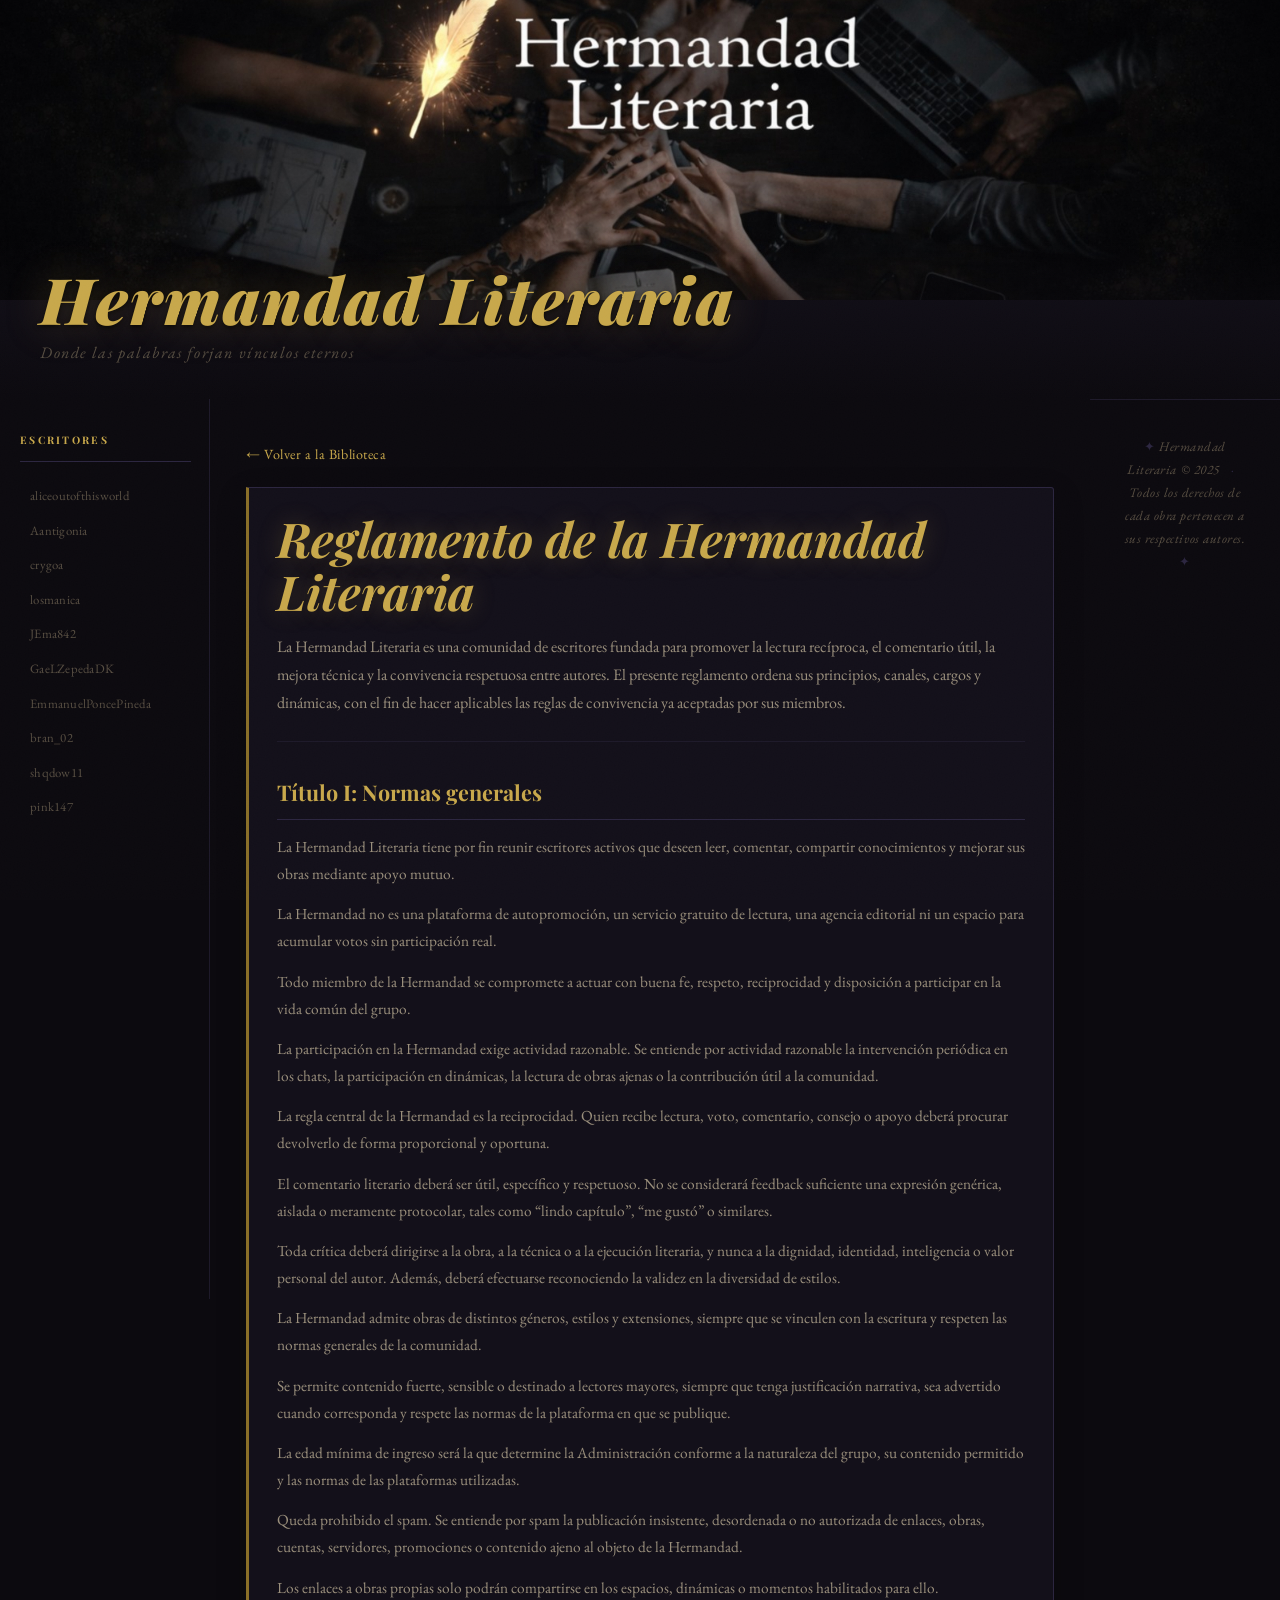
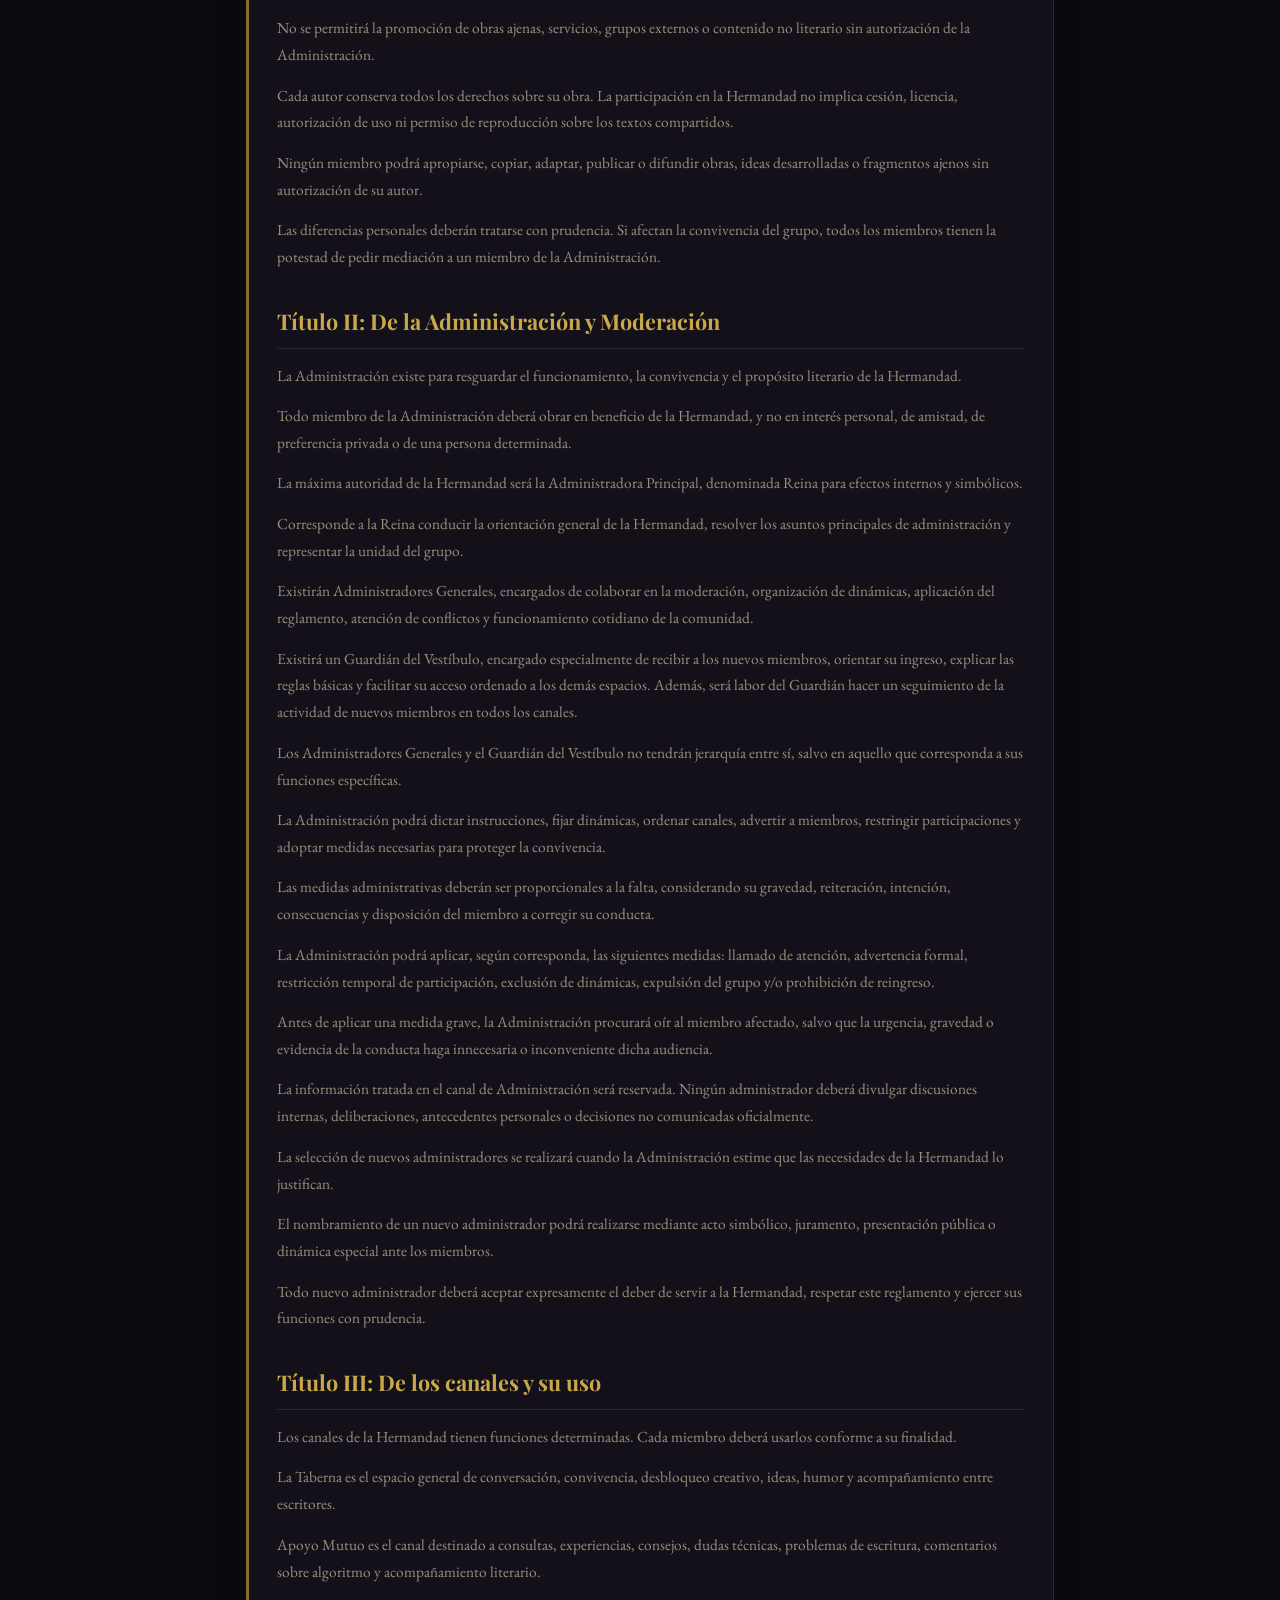
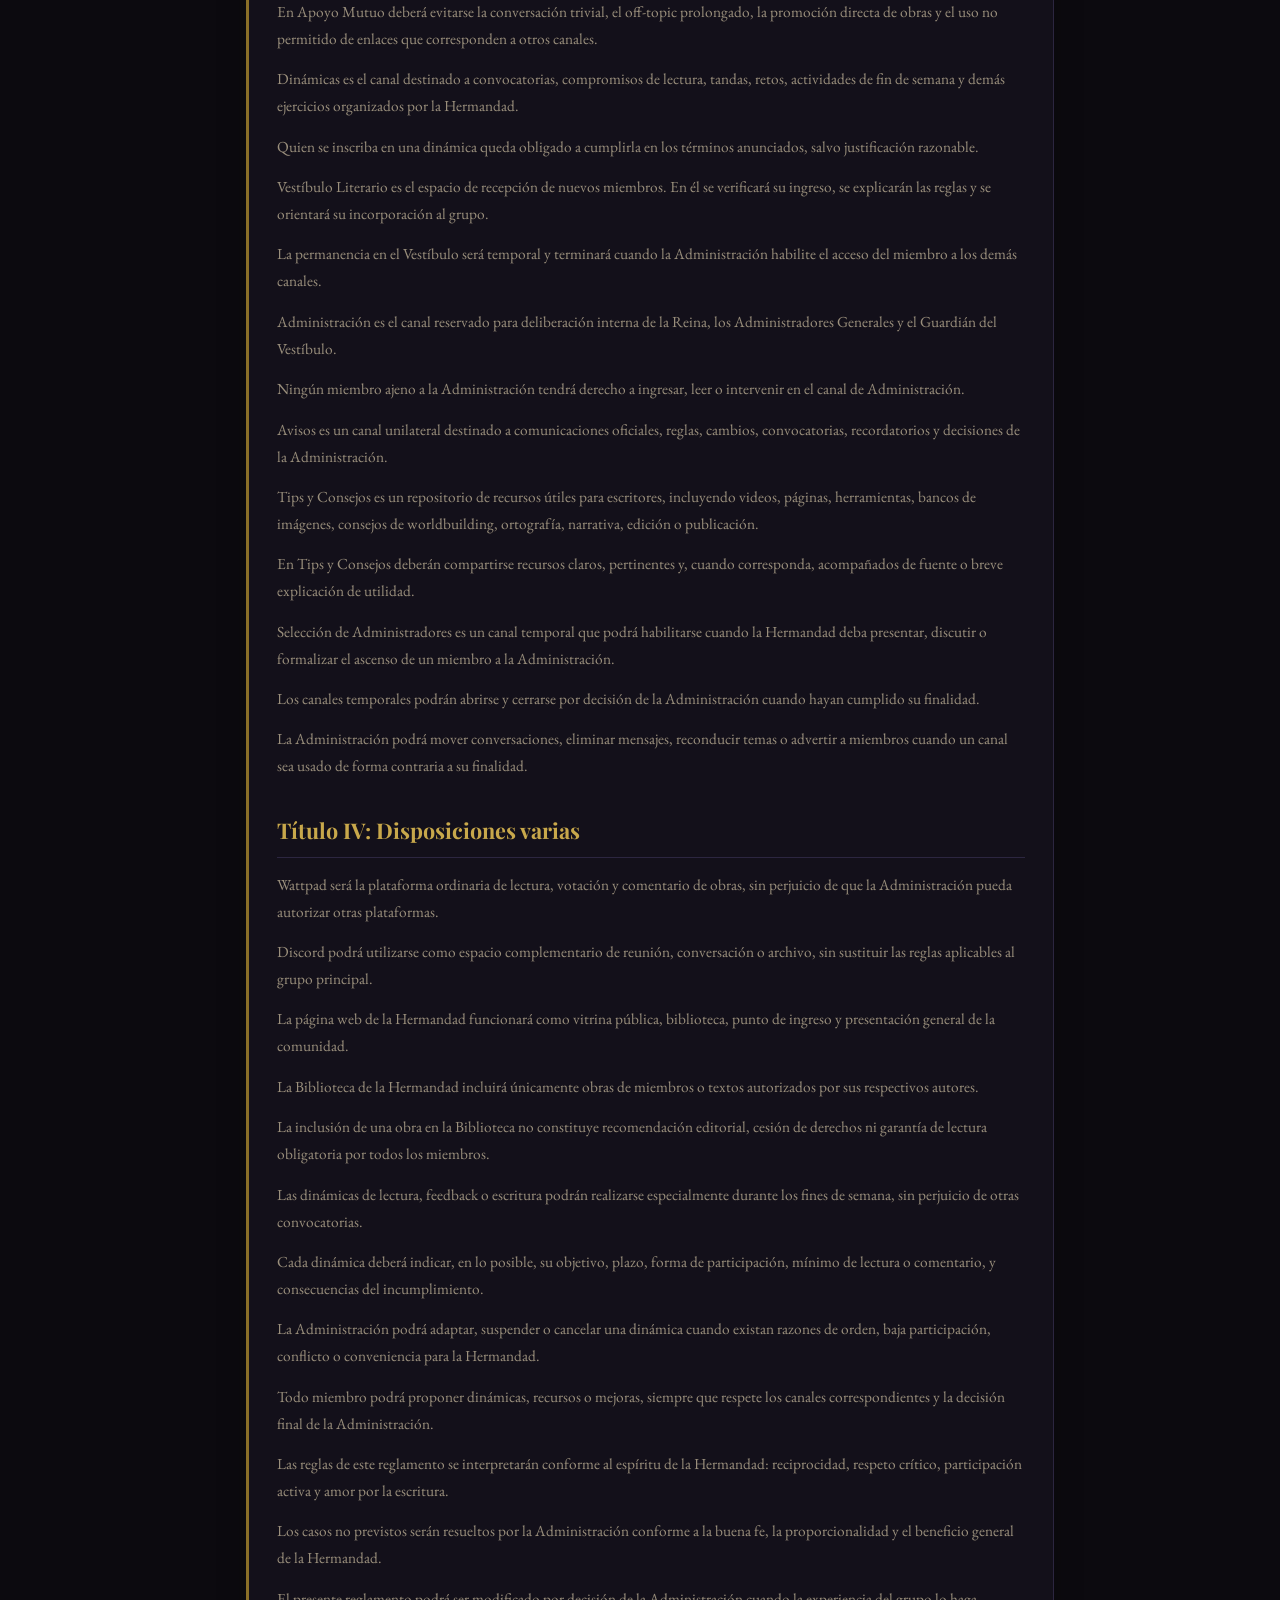
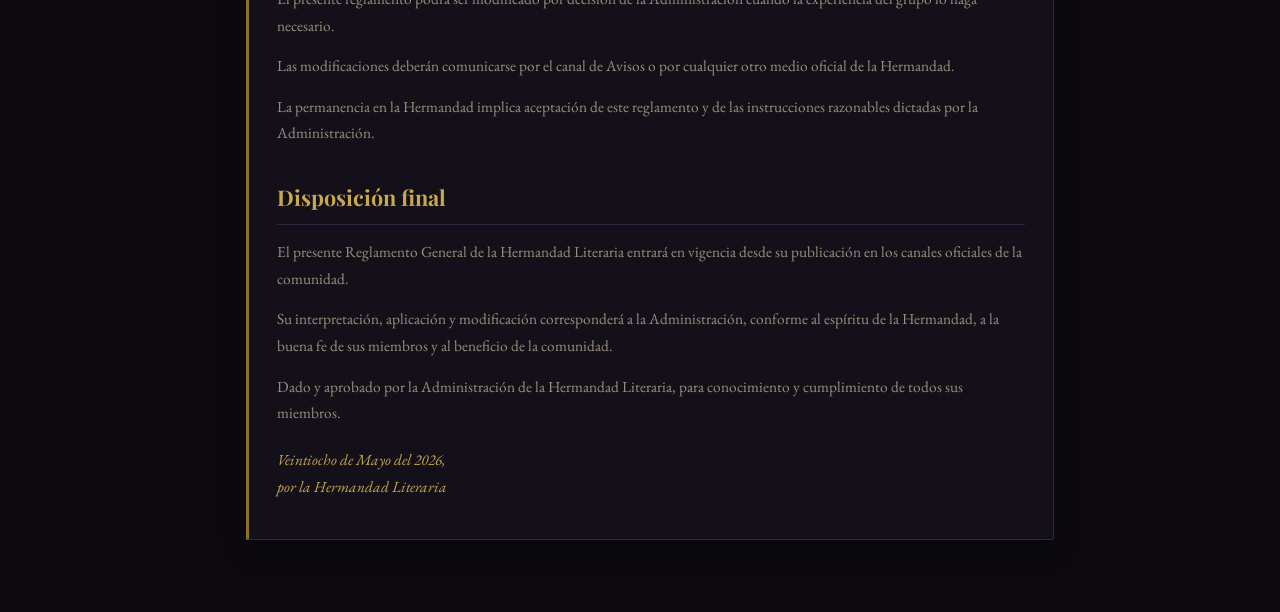
<file: reglamento.html>
<!DOCTYPE html>
<html lang="es">
<head>
  <meta charset="UTF-8">
  <meta name="viewport" content="width=device-width, initial-scale=1.0">
  <title>Reglamento | Hermandad Literaria</title>
  <link rel="stylesheet" href="style.css">
  <link rel="preconnect" href="https://fonts.googleapis.com">
  <link rel="preconnect" href="https://fonts.gstatic.com" crossorigin>
  <link href="https://fonts.googleapis.com/css2?family=Playfair+Display:ital,wght@0,400;0,700;0,900;1,400;1,700&family=EB+Garamond:ital,wght@0,400;0,500;0,600;1,400;1,500&display=swap" rel="stylesheet">

  <style>
    .reglamento-section {
      max-width: 860px;
      margin: 0 auto;
      padding-bottom: 2rem;
    }

    .reglamento-card {
      background: var(--surface);
      border: 1px solid var(--border);
      border-left: 3px solid var(--gold-dark);
      border-radius: 0 var(--radius) var(--radius) 0;
      padding: 1.5rem 1.75rem;
      box-shadow: 0 10px 30px rgba(0,0,0,0.22);
    }

    .reglamento-title {
      font-family: var(--font-display);
      font-size: clamp(2rem, 4vw, 3rem);
      font-style: italic;
      color: var(--gold);
      line-height: 1.1;
      margin-bottom: 1rem;
      text-shadow: 0 0 24px var(--gold-glow);
    }

    .reglamento-lead {
      color: var(--text-dim);
      font-size: 1rem;
      margin-bottom: 2rem;
      padding-bottom: 1.5rem;
      border-bottom: 1px solid var(--border-dim);
    }

    .reglamento-content h2 {
      font-family: var(--font-display);
      color: var(--gold);
      font-size: 1.35rem;
      margin: 2rem 0 0.85rem;
      padding-bottom: 0.45rem;
      border-bottom: 1px solid var(--border);
    }

    .reglamento-content h2:first-child {
      margin-top: 0;
    }

    .reglamento-content p {
      color: var(--text-dim);
      font-size: 0.96rem;
      margin-bottom: 0.85rem;
    }

    .reglamento-content .final-date {
      color: var(--gold);
      font-style: italic;
      margin-top: 1.25rem;
    }

    .back-link {
      display: inline-block;
      margin-bottom: 1.25rem;
      color: var(--gold);
      font-size: 0.88rem;
      letter-spacing: 0.04em;
      transition: color var(--transition), transform var(--transition);
    }

    .back-link:hover {
      color: var(--text);
      transform: translateX(-3px);
    }
  </style>

</head>
<body>

  <!-- ═══════════════════════════════════════
       HEADER BANNER
  ═══════════════════════════════════════ -->
  <header class="site-header">
    <div class="banner-image">
      <div class="banner-placeholder">
        <span><img src="banner.jpeg" alt="Hermandad Literaria"></span>
      </div>
    </div>
    <div class="header-overlay">
      <h1 class="site-title">Hermandad Literaria</h1>
      <p class="site-tagline">Donde las palabras forjan vínculos eternos</p>
    </div>
  </header>

  <!-- ═══════════════════════════════════════
       PAGE LAYOUT (3 columnas)
  ═══════════════════════════════════════ -->
  <div class="page-layout">

    <!-- ── SIDEBAR IZQUIERDO: Autores ── -->
    <aside class="sidebar sidebar-left">
      <div class="sidebar-inner">
        <p class="sidebar-heading">Escritores</p>
        <nav class="author-list">
          <a href="https://www.wattpad.com/user/aliceoutofthisworld" target="_blank" rel="noopener">aliceoutofthisworld</a>
          <a href="https://www.wattpad.com/user/Aantigonia" target="_blank" rel="noopener">Aantigonia</a>
          <a href="https://www.wattpad.com/user/crygoa" target="_blank" rel="noopener">crygoa</a>
          <a href="https://www.wattpad.com/user/losmanica" target="_blank" rel="noopener">losmanica</a>
          <a href="https://www.wattpad.com/user/JEma842" target="_blank" rel="noopener">JEma842</a>
          <a href="https://www.wattpad.com/user/GaeLZepedaDK" target="_blank" rel="noopener">GaeLZepedaDK</a>
          <a href="https://www.wattpad.com/user/EmmanuelPoncePineda" target="_blank" rel="noopener">EmmanuelPoncePineda</a>
          <a href="https://www.wattpad.com/user/bran_02" target="_blank" rel="noopener">bran_02</a>
          <a href="https://www.wattpad.com/user/shqdow11" target="_blank" rel="noopener">shqdow11</a>
          <a href="https://www.wattpad.com/user/pink147" target="_blank" rel="noopener">pink147</a>
        </nav>
      </div>
    </aside>

    <!-- ── CONTENIDO PRINCIPAL ── -->
    <main class="main-content">
      <section class="reglamento-section">
        <a class="back-link" href="index.html">← Volver a la Biblioteca</a>

        <article class="reglamento-card">
          <h1 class="reglamento-title">Reglamento de la Hermandad Literaria</h1>
          <p class="reglamento-lead">La Hermandad Literaria es una comunidad de escritores fundada para promover la lectura recíproca, el comentario útil, la mejora técnica y la convivencia respetuosa entre autores. El presente reglamento ordena sus principios, canales, cargos y dinámicas, con el fin de hacer aplicables las reglas de convivencia ya aceptadas por sus miembros.</p>

          <div class="reglamento-content">
          <h2>Título I: Normas generales</h2>
          <p>La Hermandad Literaria tiene por fin reunir escritores activos que deseen leer, comentar, compartir conocimientos y mejorar sus obras mediante apoyo mutuo.</p>
          <p>La Hermandad no es una plataforma de autopromoción, un servicio gratuito de lectura, una agencia editorial ni un espacio para acumular votos sin participación real.</p>
          <p>Todo miembro de la Hermandad se compromete a actuar con buena fe, respeto, reciprocidad y disposición a participar en la vida común del grupo.</p>
          <p>La participación en la Hermandad exige actividad razonable. Se entiende por actividad razonable la intervención periódica en los chats, la participación en dinámicas, la lectura de obras ajenas o la contribución útil a la comunidad.</p>
          <p>La regla central de la Hermandad es la reciprocidad. Quien recibe lectura, voto, comentario, consejo o apoyo deberá procurar devolverlo de forma proporcional y oportuna.</p>
          <p>El comentario literario deberá ser útil, específico y respetuoso. No se considerará feedback suficiente una expresión genérica, aislada o meramente protocolar, tales como “lindo capítulo”, “me gustó” o similares.</p>
          <p>Toda crítica deberá dirigirse a la obra, a la técnica o a la ejecución literaria, y nunca a la dignidad, identidad, inteligencia o valor personal del autor. Además, deberá efectuarse reconociendo la validez en la diversidad de estilos.</p>
          <p>La Hermandad admite obras de distintos géneros, estilos y extensiones, siempre que se vinculen con la escritura y respeten las normas generales de la comunidad.</p>
          <p>Se permite contenido fuerte, sensible o destinado a lectores mayores, siempre que tenga justificación narrativa, sea advertido cuando corresponda y respete las normas de la plataforma en que se publique.</p>
          <p>La edad mínima de ingreso será la que determine la Administración conforme a la naturaleza del grupo, su contenido permitido y las normas de las plataformas utilizadas.</p>
          <p>Queda prohibido el spam. Se entiende por spam la publicación insistente, desordenada o no autorizada de enlaces, obras, cuentas, servidores, promociones o contenido ajeno al objeto de la Hermandad.</p>
          <p>Los enlaces a obras propias solo podrán compartirse en los espacios, dinámicas o momentos habilitados para ello.</p>
          <p>No se permitirá la promoción de obras ajenas, servicios, grupos externos o contenido no literario sin autorización de la Administración.</p>
          <p>Cada autor conserva todos los derechos sobre su obra. La participación en la Hermandad no implica cesión, licencia, autorización de uso ni permiso de reproducción sobre los textos compartidos.</p>
          <p>Ningún miembro podrá apropiarse, copiar, adaptar, publicar o difundir obras, ideas desarrolladas o fragmentos ajenos sin autorización de su autor.</p>
          <p>Las diferencias personales deberán tratarse con prudencia. Si afectan la convivencia del grupo, todos los miembros tienen la potestad de pedir mediación a un miembro de la Administración.</p>
          <h2>Título II: De la Administración y Moderación</h2>
          <p>La Administración existe para resguardar el funcionamiento, la convivencia y el propósito literario de la Hermandad.</p>
          <p>Todo miembro de la Administración deberá obrar en beneficio de la Hermandad, y no en interés personal, de amistad, de preferencia privada o de una persona determinada.</p>
          <p>La máxima autoridad de la Hermandad será la Administradora Principal, denominada Reina para efectos internos y simbólicos.</p>
          <p>Corresponde a la Reina conducir la orientación general de la Hermandad, resolver los asuntos principales de administración y representar la unidad del grupo.</p>
          <p>Existirán Administradores Generales, encargados de colaborar en la moderación, organización de dinámicas, aplicación del reglamento, atención de conflictos y funcionamiento cotidiano de la comunidad.</p>
          <p>Existirá un Guardián del Vestíbulo, encargado especialmente de recibir a los nuevos miembros, orientar su ingreso, explicar las reglas básicas y facilitar su acceso ordenado a los demás espacios. Además, será labor del Guardián hacer un seguimiento de la actividad de nuevos miembros en todos los canales.</p>
          <p>Los Administradores Generales y el Guardián del Vestíbulo no tendrán jerarquía entre sí, salvo en aquello que corresponda a sus funciones específicas.</p>
          <p>La Administración podrá dictar instrucciones, fijar dinámicas, ordenar canales, advertir a miembros, restringir participaciones y adoptar medidas necesarias para proteger la convivencia.</p>
          <p>Las medidas administrativas deberán ser proporcionales a la falta, considerando su gravedad, reiteración, intención, consecuencias y disposición del miembro a corregir su conducta.</p>
          <p>La Administración podrá aplicar, según corresponda, las siguientes medidas: llamado de atención, advertencia formal, restricción temporal de participación, exclusión de dinámicas, expulsión del grupo y/o prohibición de reingreso.</p>
          <p>Antes de aplicar una medida grave, la Administración procurará oír al miembro afectado, salvo que la urgencia, gravedad o evidencia de la conducta haga innecesaria o inconveniente dicha audiencia.</p>
          <p>La información tratada en el canal de Administración será reservada. Ningún administrador deberá divulgar discusiones internas, deliberaciones, antecedentes personales o decisiones no comunicadas oficialmente.</p>
          <p>La selección de nuevos administradores se realizará cuando la Administración estime que las necesidades de la Hermandad lo justifican.</p>
          <p>El nombramiento de un nuevo administrador podrá realizarse mediante acto simbólico, juramento, presentación pública o dinámica especial ante los miembros.</p>
          <p>Todo nuevo administrador deberá aceptar expresamente el deber de servir a la Hermandad, respetar este reglamento y ejercer sus funciones con prudencia.</p>
          <h2>Título III: De los canales y su uso</h2>
          <p>Los canales de la Hermandad tienen funciones determinadas. Cada miembro deberá usarlos conforme a su finalidad.</p>
          <p>La Taberna es el espacio general de conversación, convivencia, desbloqueo creativo, ideas, humor y acompañamiento entre escritores.</p>
          <p>Apoyo Mutuo es el canal destinado a consultas, experiencias, consejos, dudas técnicas, problemas de escritura, comentarios sobre algoritmo y acompañamiento literario.</p>
          <p>En Apoyo Mutuo deberá evitarse la conversación trivial, el off-topic prolongado, la promoción directa de obras y el uso no permitido de enlaces que corresponden a otros canales.</p>
          <p>Dinámicas es el canal destinado a convocatorias, compromisos de lectura, tandas, retos, actividades de fin de semana y demás ejercicios organizados por la Hermandad.</p>
          <p>Quien se inscriba en una dinámica queda obligado a cumplirla en los términos anunciados, salvo justificación razonable.</p>
          <p>Vestíbulo Literario es el espacio de recepción de nuevos miembros. En él se verificará su ingreso, se explicarán las reglas y se orientará su incorporación al grupo.</p>
          <p>La permanencia en el Vestíbulo será temporal y terminará cuando la Administración habilite el acceso del miembro a los demás canales.</p>
          <p>Administración es el canal reservado para deliberación interna de la Reina, los Administradores Generales y el Guardián del Vestíbulo.</p>
          <p>Ningún miembro ajeno a la Administración tendrá derecho a ingresar, leer o intervenir en el canal de Administración.</p>
          <p>Avisos es un canal unilateral destinado a comunicaciones oficiales, reglas, cambios, convocatorias, recordatorios y decisiones de la Administración.</p>
          <p>Tips y Consejos es un repositorio de recursos útiles para escritores, incluyendo videos, páginas, herramientas, bancos de imágenes, consejos de worldbuilding, ortografía, narrativa, edición o publicación.</p>
          <p>En Tips y Consejos deberán compartirse recursos claros, pertinentes y, cuando corresponda, acompañados de fuente o breve explicación de utilidad.</p>
          <p>Selección de Administradores es un canal temporal que podrá habilitarse cuando la Hermandad deba presentar, discutir o formalizar el ascenso de un miembro a la Administración.</p>
          <p>Los canales temporales podrán abrirse y cerrarse por decisión de la Administración cuando hayan cumplido su finalidad.</p>
          <p>La Administración podrá mover conversaciones, eliminar mensajes, reconducir temas o advertir a miembros cuando un canal sea usado de forma contraria a su finalidad.</p>
          <h2>Título IV: Disposiciones varias</h2>
          <p>Wattpad será la plataforma ordinaria de lectura, votación y comentario de obras, sin perjuicio de que la Administración pueda autorizar otras plataformas.</p>
          <p>Discord podrá utilizarse como espacio complementario de reunión, conversación o archivo, sin sustituir las reglas aplicables al grupo principal.</p>
          <p>La página web de la Hermandad funcionará como vitrina pública, biblioteca, punto de ingreso y presentación general de la comunidad.</p>
          <p>La Biblioteca de la Hermandad incluirá únicamente obras de miembros o textos autorizados por sus respectivos autores.</p>
          <p>La inclusión de una obra en la Biblioteca no constituye recomendación editorial, cesión de derechos ni garantía de lectura obligatoria por todos los miembros.</p>
          <p>Las dinámicas de lectura, feedback o escritura podrán realizarse especialmente durante los fines de semana, sin perjuicio de otras convocatorias.</p>
          <p>Cada dinámica deberá indicar, en lo posible, su objetivo, plazo, forma de participación, mínimo de lectura o comentario, y consecuencias del incumplimiento.</p>
          <p>La Administración podrá adaptar, suspender o cancelar una dinámica cuando existan razones de orden, baja participación, conflicto o conveniencia para la Hermandad.</p>
          <p>Todo miembro podrá proponer dinámicas, recursos o mejoras, siempre que respete los canales correspondientes y la decisión final de la Administración.</p>
          <p>Las reglas de este reglamento se interpretarán conforme al espíritu de la Hermandad: reciprocidad, respeto crítico, participación activa y amor por la escritura.</p>
          <p>Los casos no previstos serán resueltos por la Administración conforme a la buena fe, la proporcionalidad y el beneficio general de la Hermandad.</p>
          <p>El presente reglamento podrá ser modificado por decisión de la Administración cuando la experiencia del grupo lo haga necesario.</p>
          <p>Las modificaciones deberán comunicarse por el canal de Avisos o por cualquier otro medio oficial de la Hermandad.</p>
          <p>La permanencia en la Hermandad implica aceptación de este reglamento y de las instrucciones razonables dictadas por la Administración.</p>
          <h2>Disposición final</h2>
          <p>El presente Reglamento General de la Hermandad Literaria entrará en vigencia desde su publicación en los canales oficiales de la comunidad.</p>
          <p>Su interpretación, aplicación y modificación corresponderá a la Administración, conforme al espíritu de la Hermandad, a la buena fe de sus miembros y al beneficio de la comunidad.</p>
          <p>Dado y aprobado por la Administración de la Hermandad Literaria, para conocimiento y cumplimiento de todos sus miembros.</p>
          <p class="final-date">Veintiocho de Mayo del 2026,<br>por la Hermandad Literaria</p>
          </div>
        </article>
      </section>
    </main>

  <!-- ═══════════════════════════════════════
       FOOTER
  ═══════════════════════════════════════ -->
  <footer class="site-footer">
    <p>
      <span class="footer-deco">✦</span>
      Hermandad Literaria &copy; 2025
      <span class="footer-sep">·</span>
      Todos los derechos de cada obra pertenecen a sus respectivos autores.
      <span class="footer-deco">✦</span>
    </p>
  </footer>

</body>
</html>
</file>
<file: style.css>
/* ============================================================
   HERMANDAD LITERARIA — style.css
   Estética: Gótico literario oscuro · Tinta y pergamino
   ============================================================ */

/* ── VARIABLES ── */
:root {
  --bg:           #0c0a0f;
  --surface:      #13101a;
  --surface2:     #1c1826;
  --surface3:     #231e30;
  --border:       #2c2640;
  --border-dim:   #1e1a2a;

  --gold:         #c8a84b;
  --gold-dim:     rgba(200, 168, 75, 0.12);
  --gold-glow:    rgba(200, 168, 75, 0.25);
  --gold-dark:    #8a6f28;

  --text:         #ece4d0;
  --text-dim:     #9a8f7c;
  --text-muted:   #574e42;

  --green:        #5fa86a;
  --blue:         #5c85b0;
  --gray:         #6b6275;

  --font-display: 'Playfair Display', Georgia, 'Times New Roman', serif;
  --font-body:    'EB Garamond', Georgia, 'Times New Roman', serif;

  --radius:       3px;
  --shadow-book:  4px 6px 20px rgba(0, 0, 0, 0.7), 2px 2px 0 rgba(0,0,0,0.8);
  --transition:   0.2s ease;
}

/* ── RESET ── */
*, *::before, *::after {
  box-sizing: border-box;
  margin: 0;
  padding: 0;
}

html {
  scroll-behavior: smooth;
}

body {
  background-color: var(--bg);
  color: var(--text);
  font-family: var(--font-body);
  font-size: 17px;
  line-height: 1.75;
  min-height: 100vh;
  overflow-x: hidden;
}

/* Textura sutil de grano */
body::after {
  content: '';
  position: fixed;
  inset: 0;
  pointer-events: none;
  z-index: 9999;
  opacity: 0.3;
  background-image:
    url("data:image/svg+xml,%3Csvg xmlns='http://www.w3.org/2000/svg' width='300' height='300'%3E%3Cfilter id='n'%3E%3CfeTurbulence type='fractalNoise' baseFrequency='0.75' numOctaves='4' stitchTiles='stitch'/%3E%3C/filter%3E%3Crect width='100%25' height='100%25' filter='url(%23n)' opacity='0.06'/%3E%3C/svg%3E");
}

a {
  color: inherit;
  text-decoration: none;
}

strong {
  color: var(--text);
  font-weight: 600;
}

/* ============================================================
   HEADER
   ============================================================ */
.site-header {
  position: relative;
  width: 100%;
  background: var(--surface);
}

.banner-image {
  width: 100%;
  height: 300px;
  overflow: hidden;
  position: relative;
}

.banner-image img {
  width: 100%;
  height: 100%;
  object-fit: cover;
  display: block;
}

.banner-placeholder {
  width: 100%;
  height: 100%;
  background:
    linear-gradient(160deg,
      #1a0f2a 0%,
      #0d1b30 40%,
      #1a0d20 70%,
      #0a0a12 100%);
  display: flex;
  align-items: center;
  justify-content: center;
  border-bottom: 1px dashed var(--border);
}

.banner-placeholder span {
  font-family: var(--font-body);
  font-style: italic;
  color: var(--text-muted);
  font-size: 0.88rem;
  letter-spacing: 0.06em;
}

/* Degradado sobre el banner para el título */
.header-overlay {
  position: relative;
  padding: 1.75rem 2.5rem 2rem;
  background: linear-gradient(to bottom, rgba(12,10,15,0) 0%, var(--bg) 100%);
  margin-top: -4rem;
}

.site-title {
  font-family: var(--font-display);
  font-size: clamp(2.2rem, 5.5vw, 4rem);
  font-weight: 900;
  font-style: italic;
  letter-spacing: 0.03em;
  color: var(--gold);
  text-shadow:
    0 0 40px var(--gold-glow),
    0 2px 4px rgba(0,0,0,0.8);
  line-height: 1.1;
}

.site-tagline {
  font-family: var(--font-body);
  font-style: italic;
  color: var(--text-muted);
  font-size: 1rem;
  letter-spacing: 0.1em;
  margin-top: 0.3rem;
}

/* ============================================================
   PAGE LAYOUT  (sidebar-izq | main | sidebar-der)
   ============================================================ */
.page-layout {
  display: grid;
  grid-template-columns: 210px 1fr 190px;
  grid-template-areas: "left main right";
  gap: 0;
  max-width: 1440px;
  margin: 0 auto;
  align-items: start;
}

/* ============================================================
   SIDEBARS (common)
   ============================================================ */
.sidebar {
  border-right: 1px solid var(--border-dim);
}

.sidebar-right {
  border-right: none;
  border-left: 1px solid var(--border-dim);
}

/* El sticky wrapper dentro de cada sidebar */
.sidebar-inner {
  position: sticky;
  top: 0;
  height: 100vh;
  overflow-y: auto;
  padding: 2rem 1.1rem 2rem 1.25rem;
  scrollbar-width: thin;
  scrollbar-color: var(--border) transparent;
}

.sidebar-inner::-webkit-scrollbar {
  width: 4px;
}
.sidebar-inner::-webkit-scrollbar-track {
  background: transparent;
}
.sidebar-inner::-webkit-scrollbar-thumb {
  background: var(--border);
  border-radius: 2px;
}

.sidebar-heading {
  font-family: var(--font-display);
  font-size: 0.65rem;
  font-weight: 700;
  letter-spacing: 0.22em;
  text-transform: uppercase;
  color: var(--gold);
  margin-bottom: 1.1rem;
  padding-bottom: 0.7rem;
  border-bottom: 1px solid var(--border);
}

/* ── Sidebar izquierdo: autores ── */
.sidebar-left {
  grid-area: left;
}

.author-list {
  display: flex;
  flex-direction: column;
  gap: 0;
}

.author-list a {
  display: block;
  font-size: 0.8rem;
  color: var(--text-muted);
  padding: 0.38rem 0.5rem;
  border-left: 2px solid transparent;
  border-radius: 0 var(--radius) var(--radius) 0;
  transition: color var(--transition), border-color var(--transition), background var(--transition);
  letter-spacing: 0.02em;
  font-family: var(--font-body);
  word-break: break-all;
}

.author-list a:hover {
  color: var(--gold);
  border-left-color: var(--gold);
  background: var(--gold-dim);
}

/* ── Sidebar derecho: redes ── */
.sidebar-right {
  grid-area: right;
}

.social-links {
  display: flex;
  flex-direction: column;
  gap: 0.65rem;
}

.social-btn {
  display: flex;
  align-items: center;
  gap: 0.6rem;
  padding: 0.65rem 0.85rem;
  background: var(--surface2);
  border: 1px solid var(--border);
  border-radius: var(--radius);
  font-size: 0.8rem;
  letter-spacing: 0.05em;
  font-family: var(--font-body);
  transition: transform var(--transition), border-color var(--transition), background var(--transition), box-shadow var(--transition);
  cursor: pointer;
}

.social-btn svg {
  width: 18px;
  height: 18px;
  flex-shrink: 0;
  fill: currentColor;
}

.social-btn:hover {
  transform: translateX(-3px);
}

/* WhatsApp */
.social-btn.whatsapp        { color: #6abf6a; }
.social-btn.whatsapp:hover  {
  background: rgba(106,191,106,0.08);
  border-color: #6abf6a;
  box-shadow: 0 0 16px rgba(106,191,106,0.15);
}

/* Discord */
.social-btn.discord        { color: #7b93e8; }
.social-btn.discord:hover  {
  background: rgba(123,147,232,0.08);
  border-color: #7b93e8;
  box-shadow: 0 0 16px rgba(123,147,232,0.15);
}

/* Google Forms */
.social-btn.forms        { color: #c07878; }
.social-btn.forms:hover  {
  background: rgba(192,120,120,0.08);
  border-color: #c07878;
  box-shadow: 0 0 16px rgba(192,120,120,0.15);
}

/* ============================================================
   MAIN CONTENT
   ============================================================ */
.main-content {
  grid-area: main;
  padding: 2.5rem 2.25rem;
  min-width: 0;
}

/* ── Intro section ── */
.intro-section {
  margin-bottom: 3rem;
  padding-bottom: 2.5rem;
  border-bottom: 1px solid var(--border-dim);
  position: relative;
}

/* Ornamento decorativo */
.intro-section::after {
  content: '✦ ✦ ✦';
  position: absolute;
  bottom: -0.7em;
  left: 50%;
  transform: translateX(-50%);
  background: var(--bg);
  padding: 0 1rem;
  color: var(--border);
  font-size: 0.7rem;
  letter-spacing: 0.4em;
}

.intro-cols {
  display: grid;
  grid-template-columns: 1fr 1fr;
  gap: 2.5rem;
  align-items: start;
}

.section-label {
  font-family: var(--font-display);
  font-size: 1.5rem;
  font-weight: 700;
  color: var(--gold);
  margin-bottom: 0.9rem;
  letter-spacing: 0.01em;
}

.intro-about p {
  color: var(--text-dim);
  font-size: 0.95rem;
  margin-bottom: 0.9rem;
}

/* Reglas */
.rules-list {
  list-style: none;
  display: flex;
  flex-direction: column;
  gap: 0.65rem;
  margin-bottom: 1.25rem;
}

.rules-list li {
  display: flex;
  gap: 0.6rem;
  align-items: flex-start;
  font-size: 0.88rem;
}

.rule-icon {
  color: var(--gold-dark);
  font-size: 0.65rem;
  margin-top: 0.35em;
  flex-shrink: 0;
}

.rules-list li > div {
  display: flex;
  flex-direction: column;
  gap: 0.1rem;
}

.rules-list strong {
  font-size: 0.88rem;
  color: var(--text);
}

.rules-list p {
  color: var(--text-dim);
  font-size: 0.83rem;
  line-height: 1.45;
}

/* Dinámicas */
.dynamics-box {
  background: var(--surface);
  border: 1px solid var(--border);
  border-left: 3px solid var(--gold-dark);
  padding: 1rem 1.25rem;
  border-radius: 0 var(--radius) var(--radius) 0;
}

.dynamics-title {
  font-family: var(--font-display);
  font-size: 0.9rem;
  font-weight: 700;
  color: var(--gold);
  margin-bottom: 0.6rem;
}

.dynamics-box p {
  font-size: 0.85rem;
  color: var(--text-dim);
  margin-bottom: 0.35rem;
}

.motto {
  font-style: italic;
  color: var(--gold) !important;
  margin-top: 0.5rem !important;
}

/* ============================================================
   BOOKS SECTION
   ============================================================ */
.books-section {}

.section-title {
  font-family: var(--font-display);
  font-size: 1.65rem;
  font-weight: 700;
  color: var(--gold);
  margin-bottom: 2rem;
  display: flex;
  align-items: center;
  gap: 0.75rem;
}

.title-deco {
  font-size: 0.9rem;
  color: var(--gold-dark);
}

.title-line {
  flex: 1;
  height: 1px;
  background: linear-gradient(to right, var(--border), transparent);
}

/* ── Grid de libros ── */
.books-grid {
  display: grid;
  grid-template-columns: repeat(auto-fill, minmax(150px, 1fr));
  gap: 2rem 1.25rem;
}

/* ── Tarjeta de libro ── */
.book-card {
  display: flex;
  flex-direction: column;
  gap: 0.55rem;
  cursor: pointer;
  transition: transform var(--transition);
}

.book-card:hover {
  transform: translateY(-5px);
}

/* Portada */
.book-cover {
  position: relative;
  width: 100%;
  aspect-ratio: 2 / 3;
  border-radius: 2px 5px 5px 2px;
  overflow: hidden;
  background: var(--surface2);
  box-shadow: var(--shadow-book);

  /* Efecto spine del libro */
  border-left: 4px solid var(--border);
}

.book-cover img {
  position: absolute;
  inset: 0;
  width: 100%;
  height: 100%;
  object-fit: cover;
  display: block;
  z-index: 1;
  transition: transform 0.35s ease;
  /* Ocultar texto alt en imágenes rotas */
  color: transparent;
  font-size: 0;
}

.book-card:hover .book-cover img {
  transform: scale(1.04);
}

/* Fallback cuando la imagen no carga */
.cover-fallback {
  position: absolute;
  inset: 0;
  z-index: 0;
  display: flex;
  align-items: center;
  justify-content: center;
  text-align: center;
  padding: 0.9rem 0.7rem;
  font-family: var(--font-display);
  font-size: 0.78rem;
  font-style: italic;
  color: var(--text-dim);
  line-height: 1.4;
  background:
    linear-gradient(
      160deg,
      var(--surface3) 0%,
      var(--surface) 100%
    );
}

/* Overlay dorado al hacer hover */
.book-cover::after {
  content: '';
  position: absolute;
  inset: 0;
  z-index: 2;
  background: var(--gold-glow);
  opacity: 0;
  transition: opacity var(--transition);
  pointer-events: none;
}

.book-card:hover .book-cover::after {
  opacity: 1;
}

/* Info debajo de la portada */
.book-info {
  display: flex;
  flex-direction: column;
  gap: 0.12rem;
}

.book-info h3 {
  font-family: var(--font-display);
  font-size: 0.82rem;
  font-weight: 700;
  line-height: 1.3;
  color: var(--text);
  transition: color var(--transition);
}

.book-card:hover .book-info h3 {
  color: var(--gold);
}

.book-author {
  font-size: 0.73rem;
  color: var(--text-muted);
  font-style: italic;
}

.book-genre {
  font-size: 0.68rem;
  color: var(--text-muted);
  letter-spacing: 0.02em;
  line-height: 1.4;
}

/* Badges de estado */
.book-status {
  display: inline-block;
  align-self: flex-start;
  font-size: 0.6rem;
  font-family: var(--font-body);
  letter-spacing: 0.1em;
  text-transform: uppercase;
  font-weight: 600;
  padding: 0.18rem 0.45rem;
  border-radius: 2px;
  margin-top: 0.25rem;
}

.book-status.en-proceso {
  background: rgba(95, 168, 106, 0.12);
  color: var(--green);
  border: 1px solid rgba(95, 168, 106, 0.28);
}

.book-status.concluida {
  background: rgba(92, 133, 176, 0.12);
  color: var(--blue);
  border: 1px solid rgba(92, 133, 176, 0.28);
}

.book-status.en-creacion {
  background: rgba(107, 98, 117, 0.15);
  color: var(--gray);
  border: 1px solid rgba(107, 98, 117, 0.28);
}

/* ============================================================
   FOOTER
   ============================================================ */
.site-footer {
  text-align: center;
  padding: 2.25rem 2rem;
  border-top: 1px solid var(--border-dim);
  color: var(--text-muted);
  font-size: 0.82rem;
  font-style: italic;
  letter-spacing: 0.04em;
}

.footer-deco {
  color: var(--border);
  font-style: normal;
}

.footer-sep {
  margin: 0 0.5rem;
  color: var(--border);
}

/* ============================================================
   SCROLLBAR GLOBAL
   ============================================================ */
::-webkit-scrollbar        { width: 7px; height: 7px; }
::-webkit-scrollbar-track  { background: var(--bg); }
::-webkit-scrollbar-thumb  { background: var(--border); border-radius: 3px; }
::-webkit-scrollbar-thumb:hover { background: var(--text-muted); }

/* ============================================================
   RESPONSIVE
   ============================================================ */

/* Tablet: colapsar sidebar izquierdo */
@media (max-width: 1024px) {
  .page-layout {
    grid-template-columns: 1fr 180px;
    grid-template-areas: "main right";
  }
  .sidebar-left {
    display: none;
  }
}

/* Mobile: layout de una sola columna */
@media (max-width: 680px) {
  .page-layout {
    grid-template-columns: 1fr;
    grid-template-areas: "main";
  }

  .sidebar-left,
  .sidebar-right {
    display: none;
  }

  .intro-cols {
    grid-template-columns: 1fr;
    gap: 1.5rem;
  }

  .header-overlay {
    padding: 1rem 1.25rem 1.5rem;
    margin-top: -3rem;
  }

  .banner-image {
    height: 200px;
  }

  .main-content {
    padding: 1.75rem 1.25rem;
  }

  .books-grid {
    grid-template-columns: repeat(auto-fill, minmax(130px, 1fr));
    gap: 1.5rem 1rem;
  }
}
</file>
